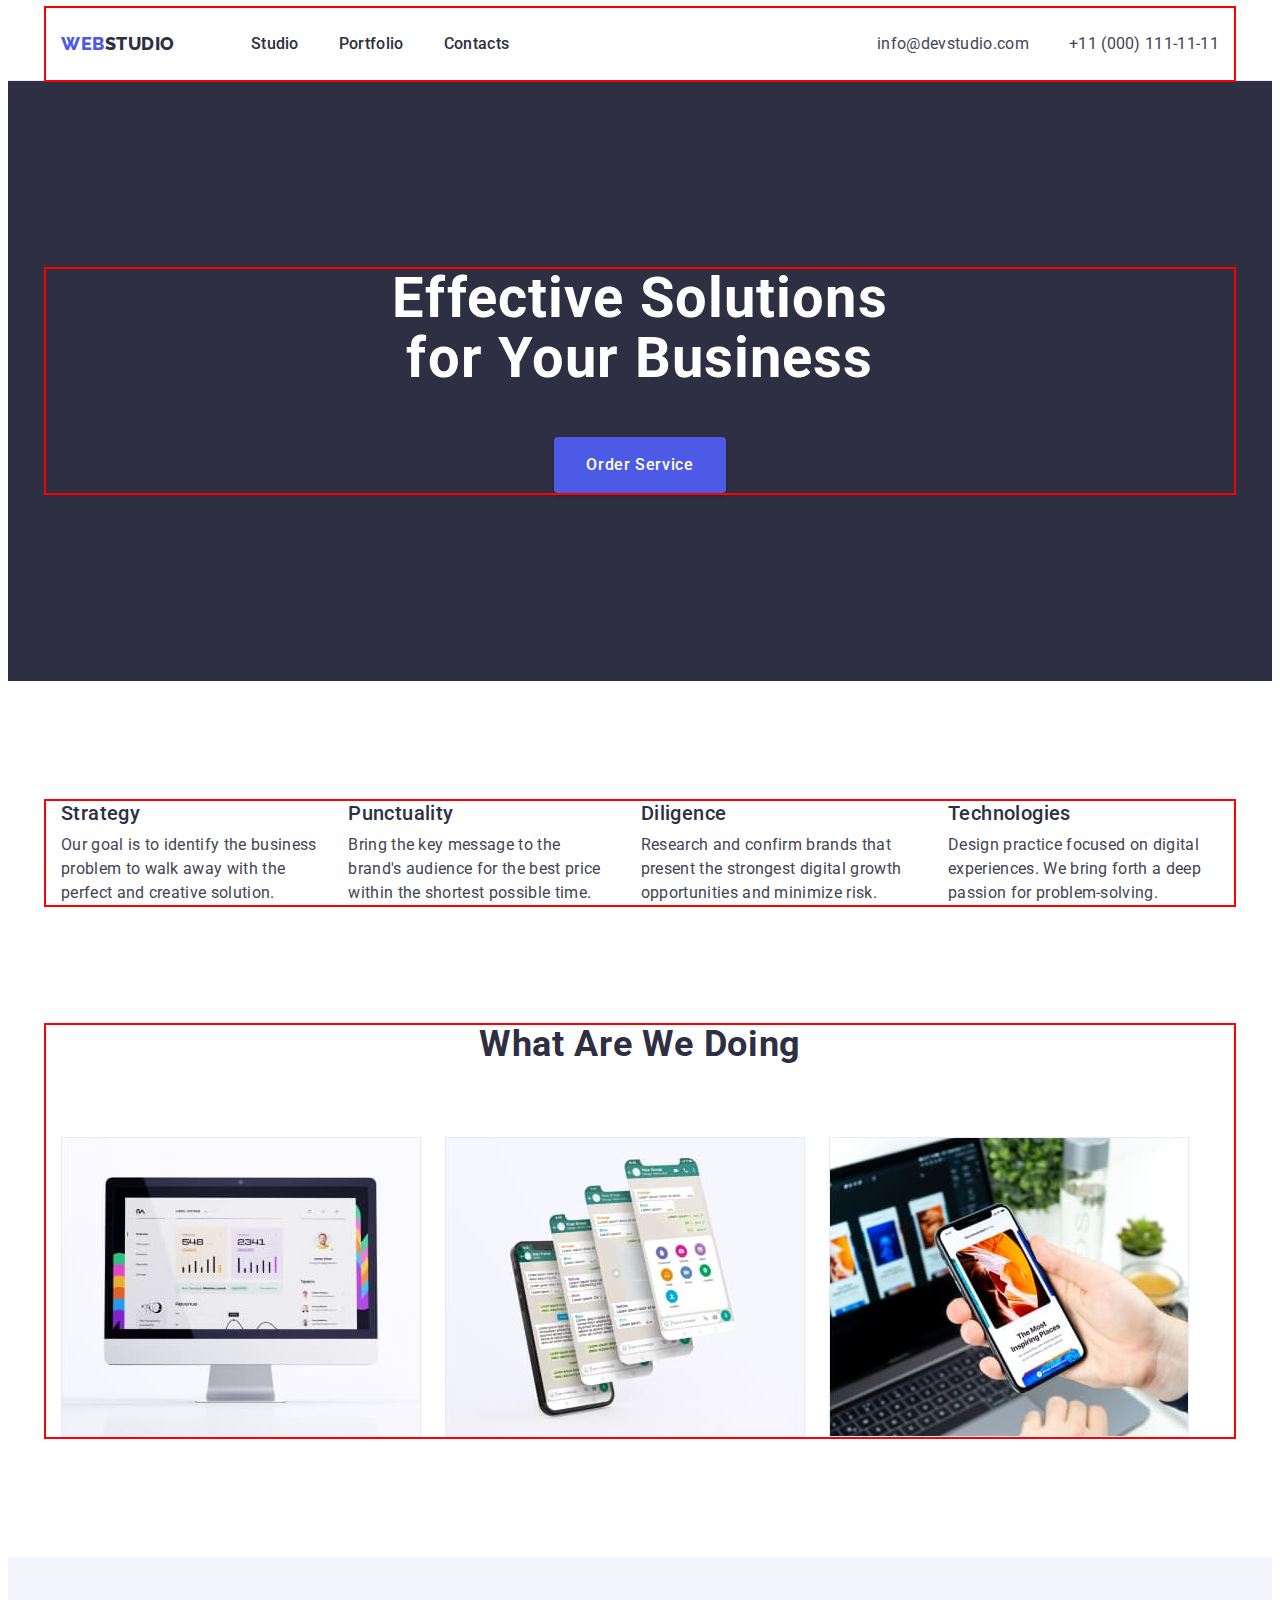
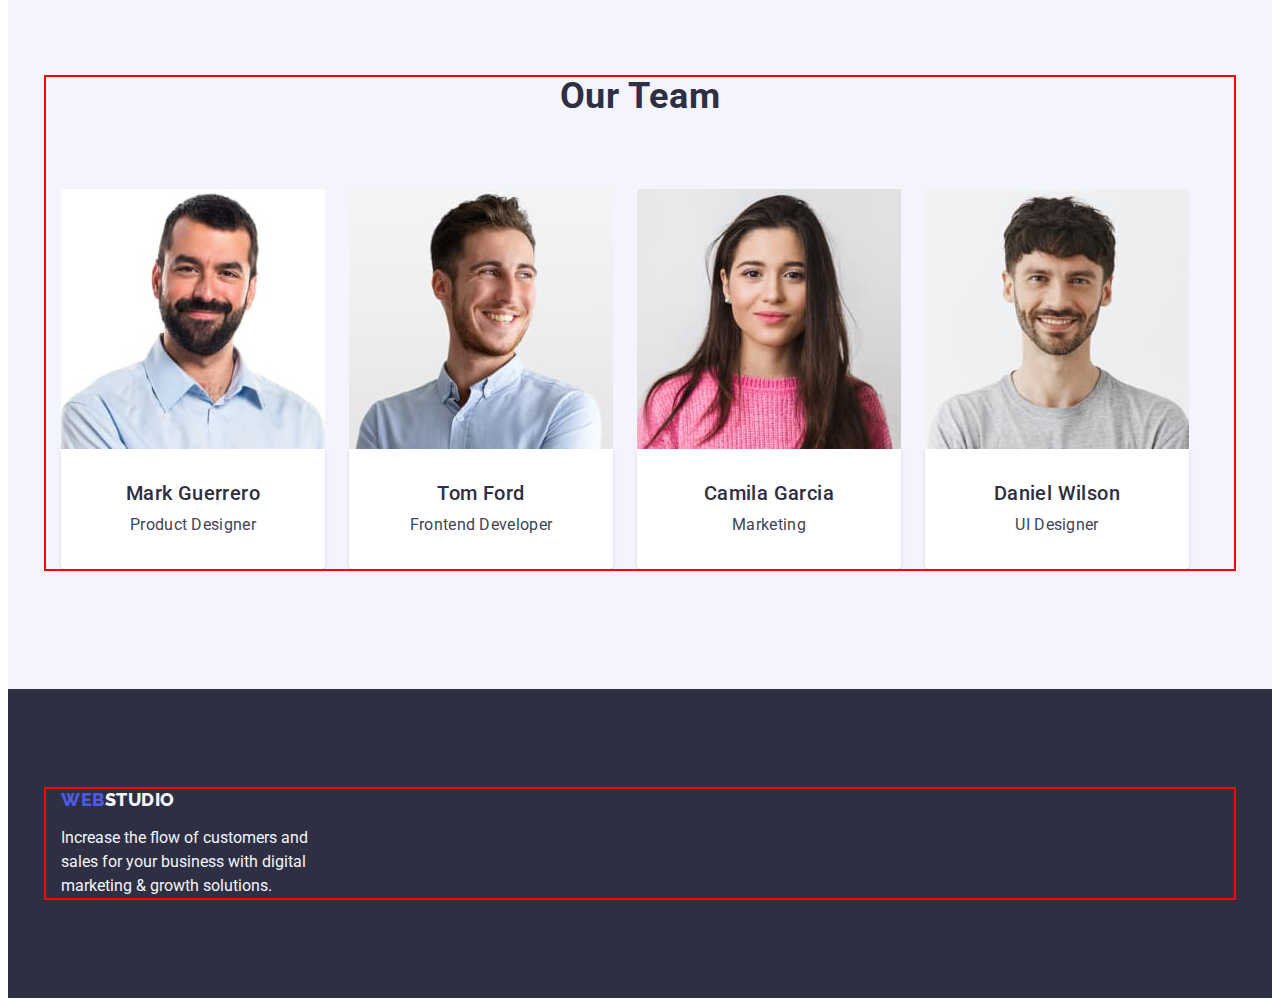
<file: index.html>
<!DOCTYPE html>
<html lang="en">
  <head>
    <meta charset="UTF-8" />
    <meta http-equiv="X-UA-Compatible" content="IE=edge" />
    <meta name="viewport" content="width=device-width, initial-scale=1.0" />
    <link rel="preconnect" href="https://fonts.googleapis.com" />
    <link rel="preconnect" href="https://fonts.gstatic.com" crossorigin />
    <link
      href="https://fonts.googleapis.com/css2?family=Raleway:wght@800&family=Roboto:wght@400;500;700;900&display=swap"
      rel="stylesheet"
    />
    <link
      rel="stylesheet"
      href="https://cdnjs.cloudflare.com/ajax/libs/modern-normalize/1.1.0/modern-normalize.min.css"
      integrity="sha512-wpPYUAdjBVSE4KJnH1VR1HeZfpl1ub8YT/NKx4PuQ5NmX2tKuGu6U/JRp5y+Y8XG2tV+wKQpNHVUX03MfMFn9Q=="
      crossorigin="anonymous"
      referrerpolicy="no-referrer"
    />
    <link rel="stylesheet" href="./css/styles.css" />
    <title>Document</title>
  </head>
  <body>
    <header class="header">
      <div class="container header-flex">
        <nav class="nav">
          <a href="./index.html" class="logo link"
            >Web<span class="logo-header">Studio</span></a
          >
          <ul class="list-nav list">
            <li class="item">
              <a href="./index.html" class="list-link link">Studio</a>
            </li>
            <li class="item">
              <a href="./portfolio.html" class="list-link link">Portfolio</a>
            </li>
            <li class="item"><a href="" class="list-link link">Contacts</a></li>
          </ul>
        </nav>
        <address class="address">
          <ul class="address-list list">
            <li class="item">
              <a href="mailto:info@devstudio.com" class="email-telephone link"
                >info@devstudio.com</a
              >
            </li>
            <li class="item">
              <a href="tel:+110001111111" class="email-telephone link"
                >+11 (000) 111-11-11</a
              >
            </li>
          </ul>
        </address>
      </div>
    </header>
    <main>
      <section class="hero-section">
        <div class="container hero-flex">
          <h1 class="hero-title">Effective Solutions for Your Business</h1>
          <button type="button" class="button-pointer hero-button">
            Order Service
          </button>
        </div>
      </section>
      <section class="feature-section">
        <div class="container feature-flex">
          <h2 class="hidden">Solutions for Business</h2>
          <ul class="feature-list list">
            <li class="item">
              <h3 class="feature-title-three">Strategy</h3>
              <p class="feature-text">
                Our goal is to identify the business problem to walk away with
                the perfect and creative solution.
              </p>
            </li>
            <li class="item">
              <h3 class="feature-title-three">Punctuality</h3>
              <p class="feature-text">
                Bring the key message to the brand's audience for the best price
                within the shortest possible time.
              </p>
            </li>
            <li class="item">
              <h3 class="feature-title-three">Diligence</h3>
              <p class="feature-text">
                Research and confirm brands that present the strongest digital
                growth opportunities and minimize risk.
              </p>
            </li>
            <li class="item">
              <h3 class="feature-title-three">Technologies</h3>
              <p class="feature-text">
                Design practice focused on digital experiences. We bring forth a
                deep passion for problem-solving.
              </p>
            </li>
          </ul>
        </div>
      </section>
      <section class="wawd-section">
        <div class="container">
          <h2 class="wawd-title">What are we doing</h2>
          <ul class="wawd-list list">
            <li class="item">
              <img
                src="./images/what-are-we-doing/Wawd1.jpg"
                alt="Computer"
                width="360"
                height="300"
              />
            </li>
            <li class="item">
              <img
                src="./images/what-are-we-doing/Wawd2.jpg"
                alt="Telephone"
                width="360"
                height="300"
              />
            </li>
            <li class="item">
              <img
                src="./images/what-are-we-doing/Wawd3.jpg"
                alt="Telephone and Laptop"
                width="360"
                height="300"
              />
            </li>
          </ul>
        </div>
      </section>
      <section class="team-section">
        <div class="container">
          <h2 class="team-title">Our Team</h2>
          <ul class="list team-flex">
            <li class="team-list">
              <img
                src="./images/our-team/TeamPhoto1.jpg"
                alt="Mark Guerrero"
                width="264"
                height="260"
              />
              <div class="job-discribe">
                <h3 class="team-name">Mark Guerrero</h3>
                <p class="team-job">Product Designer</p>
              </div>
            </li>
            <li class="team-list">
              <img
                src="./images/our-team/TeamPhoto2.jpg"
                alt="Tom Ford"
                width="264"
                height="260"
              />
              <div class="job-discribe">
                <h3 class="team-name">Tom Ford</h3>
                <p class="team-job">Frontend Developer</p>
              </div>
            </li>
            <li class="team-list">
              <img
                src="./images/our-team/TeamPhoto3.jpg"
                alt="Camila Garcia"
                width="264"
                height="260"
              />
              <div class="job-discribe">
                <h3 class="team-name">Camila Garcia</h3>
                <p class="team-job">Marketing</p>
              </div>
            </li>
            <li class="team-list">
              <img
                src="./images/our-team/TeamPhoto4.jpg"
                alt="Daniel Wilson"
                width="264"
                height="260"
              />
              <div class="job-discribe">
                <h3 class="team-name">Daniel Wilson</h3>
                <p class="team-job">UI Designer</p>
              </div>
            </li>
          </ul>
        </div>
      </section>
    </main>
    <footer class="footer">
      <div class="container">
        <a href="./index.html" class="logo link logo-footer-margin"
          >Web<span class="logo-footer">Studio</span></a
        >
        <p class="footer-text">
          Increase the flow of customers and sales for your business with
          digital marketing & growth solutions.
        </p>
      </div>
    </footer>
  </body>
</html>
</file>
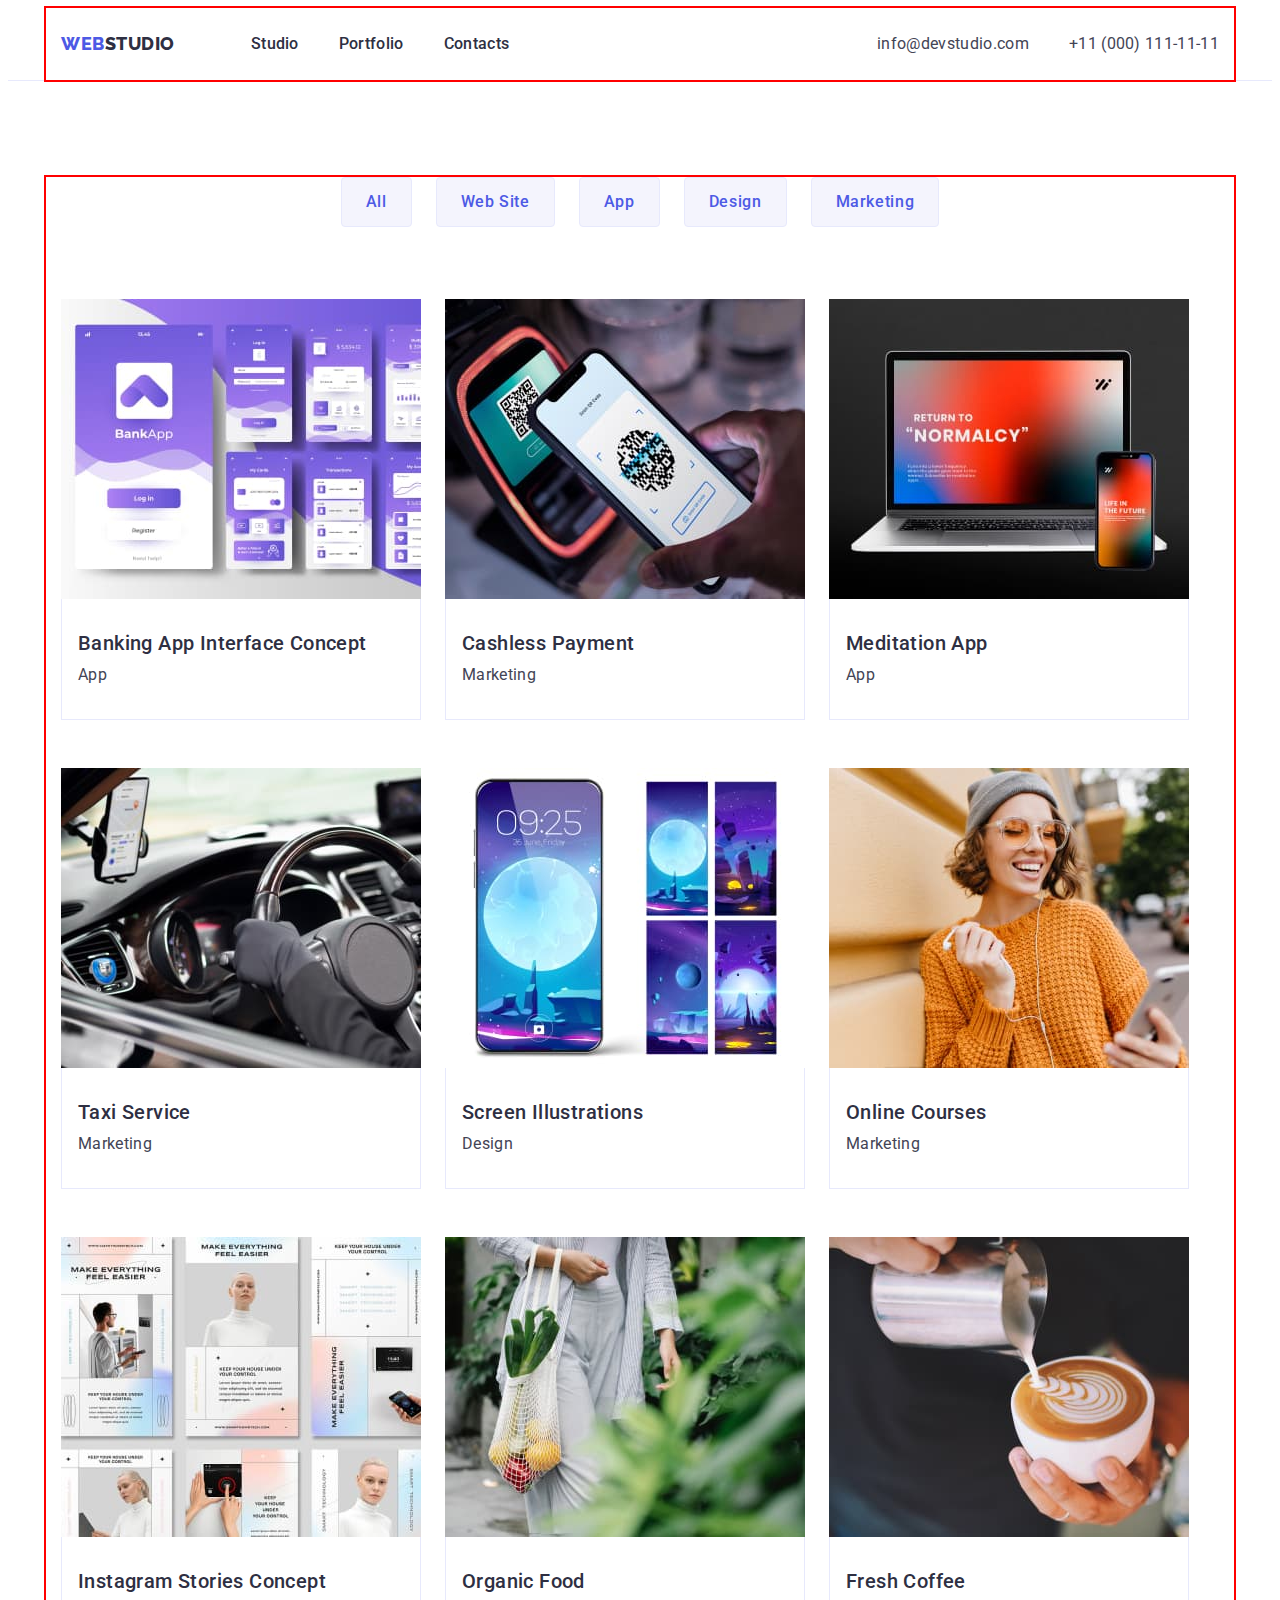
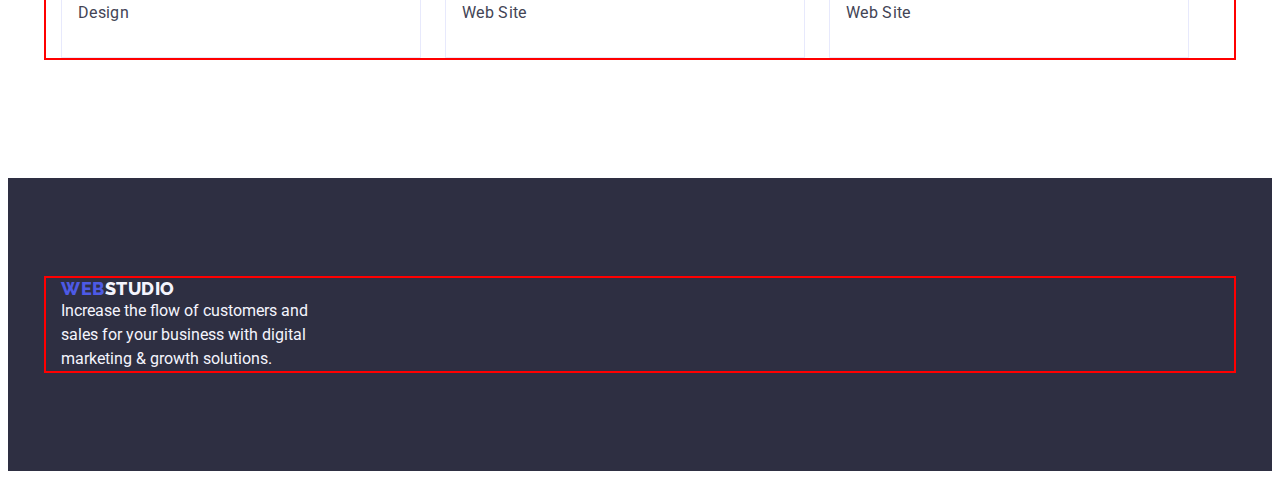
<file: portfolio.html>
<!DOCTYPE html>
<html lang="en">
  <head>
    <meta charset="UTF-8" />
    <meta http-equiv="X-UA-Compatible" content="IE=edge" />
    <meta name="viewport" content="width=device-width, initial-scale=1.0" />
    <link rel="preconnect" href="https://fonts.googleapis.com" />
    <link rel="preconnect" href="https://fonts.gstatic.com" crossorigin />
    <link
      href="https://fonts.googleapis.com/css2?family=Raleway:wght@800&family=Roboto:wght@400;500;700;900&display=swap"
      rel="stylesheet"
    />
    <link
      rel="stylesheet"
      href="https://cdnjs.cloudflare.com/ajax/libs/modern-normalize/1.1.0/modern-normalize.min.css"
      integrity="sha512-wpPYUAdjBVSE4KJnH1VR1HeZfpl1ub8YT/NKx4PuQ5NmX2tKuGu6U/JRp5y+Y8XG2tV+wKQpNHVUX03MfMFn9Q=="
      crossorigin="anonymous"
      referrerpolicy="no-referrer"
    />
    <link rel="stylesheet" href="./css/styles.css" />
    <title>Document</title>
  </head>
  <body>
    <header class="header">
      <div class="container header-flex">
        <nav class="nav">
          <a href="./index.html" class="logo link"
            >Web<span class="logo-header">Studio</span></a
          >
          <ul class="list-nav list">
            <li class="item">
              <a href="./index.html" class="list-link link">Studio</a>
            </li>
            <li class="item">
              <a href="./portfolio.html" class="list-link link">Portfolio</a>
            </li>
            <li class="item"><a href="" class="list-link link">Contacts</a></li>
          </ul>
        </nav>
        <address class="address">
          <ul class="address-list list">
            <li class="item">
              <a href="mailto:info@devstudio.com" class="email-telephone link"
                >info@devstudio.com</a
              >
            </li>
            <li class="item">
              <a href="tel:+110001111111" class="email-telephone link"
                >+11 (000) 111-11-11</a
              >
            </li>
          </ul>
        </address>
      </div>
    </header>
    <main>
      <section class="portfolio section">
        <div class="container">
          <h1 class="hidden">Portfolio</h1>
          <!-- Button filters -->
          <ul class="list portfolio-button-list">
            <li class="item">
              <button type="button" class="button-pointer button-filter">
                <span class="text-filter">All</span>
              </button>
            </li>
            <li class="item">
              <button type="button" class="button-pointer button-filter">
                <span class="text-filter">Web Site</span>
              </button>
            </li>
            <li class="item">
              <button type="button" class="button-pointer button-filter">
                <span class="text-filter">App</span>
              </button>
            </li>
            <li class="item">
              <button type="button" class="button-pointer button-filter">
                <span class="text-filter">Design</span>
              </button>
            </li>
            <li class="item">
              <button type="button" class="button-pointer button-filter">
                <span class="text-filter">Marketing</span>
              </button>
            </li>
          </ul>

          <!-- Portfolio pictures -->
          <ul class="list portfolio-flex">
            <li class="portfolio-photo">
              <a href="" class="portfolio-link-photo link">
                <img
                  src="./images/portfolio/PortfolioPhoto1.jpg"
                  alt="Banking App Interface Concept"
                  width="360"
                  height="300"
                />
                <div class="picture-discribe">
                  <h2 class="portfolio-title">Banking App Interface Concept</h2>
                  <p class="portfolio-text">App</p>
                </div>
              </a>
            </li>
            <li class="portfolio-photo">
              <a href="" class="portfolio-link-photo link">
                <img
                  src="./images/portfolio/PortfolioPhoto2.jpg"
                  alt="Telephone and QR code"
                  width="360"
                  height="300"
                />
                <div class="picture-discribe">
                  <h2 class="portfolio-title">Cashless Payment</h2>
                  <p class="portfolio-text">Marketing</p>
                </div>
              </a>
            </li>
            <li class="portfolio-photo">
              <a href="" class="portfolio-link-photo link">
                <img
                  src="./images/portfolio/PortfolioPhoto3.jpg"
                  alt="Laptop and Telephone"
                  width="360"
                  height="300"
                />
                <div class="picture-discribe">
                  <h2 class="portfolio-title">Meditation App</h2>
                  <p class="portfolio-text">App</p>
                </div>
              </a>
            </li>
            <li class="portfolio-photo">
              <a href="" class="portfolio-link-photo link">
                <img
                  src="./images/portfolio/PortfolioPhoto4.jpg"
                  alt="Taxi Driver"
                  width="360"
                  height="300"
                />
                <div class="picture-discribe">
                  <h2 class="portfolio-title">Taxi Service</h2>
                  <p class="portfolio-text">Marketing</p>
                </div>
              </a>
            </li>
            <li class="portfolio-photo">
              <a href="" class="portfolio-link-photo link">
                <img
                  src="./images/portfolio/PortfolioPhoto5.jpg"
                  alt="Telephone have dekstop in night"
                  width="360"
                  height="300"
                />
                <div class="picture-discribe">
                  <h2 class="portfolio-title">Screen Illustrations</h2>
                  <p class="portfolio-text">Design</p>
                </div>
              </a>
            </li>
            <li class="portfolio-photo">
              <a href="" class="portfolio-link-photo link">
                <img
                  src="./images/portfolio/PortfolioPhoto6.jpg"
                  alt="Girl and Telephone"
                  width="360"
                  height="300"
                />
                <div class="picture-discribe">
                  <h2 class="portfolio-title">Online Courses</h2>
                  <p class="portfolio-text">Marketing</p>
                </div>
              </a>
            </li>
            <li class="portfolio-photo">
              <a href="" class="portfolio-link-photo link">
                <img
                  src="./images/portfolio/PortfolioPhoto7.jpg"
                  alt="Instagram Stories"
                  width="360"
                  height="300"
                />
                <div class="picture-discribe">
                  <h2 class="portfolio-title">Instagram Stories Concept</h2>
                  <p class="portfolio-text">Design</p>
                </div>
              </a>
            </li>
            <li class="portfolio-photo">
              <a href="" class="portfolio-link-photo link">
                <img
                  src="./images/portfolio/PortfolioPhoto8.jpg"
                  alt="Girl and Food"
                  width="360"
                  height="300"
                />
                <div class="picture-discribe">
                  <h2 class="portfolio-title">Organic Food</h2>
                  <p class="portfolio-text">Web Site</p>
                </div>
              </a>
            </li>
            <li class="portfolio-photo">
              <a href="" class="portfolio-link-photo link">
                <img
                  src="./images/portfolio/PortfolioPhoto9.jpg"
                  alt="Man pours coffee"
                  width="360"
                  height="300"
                />
                <div class="picture-discribe">
                  <h2 class="portfolio-title">Fresh Coffee</h2>
                  <p class="portfolio-text">Web Site</p>
                </div>
              </a>
            </li>
          </ul>
        </div>
      </section>
    </main>
    <footer class="footer">
      <div class="container">
        <a href="./index.html" class="logo link"
          >Web<span class="logo-footer">Studio</span></a
        >
        <p class="footer-text">
          Increase the flow of customers and sales for your business with
          digital marketing & growth solutions.
        </p>
      </div>
    </footer>
  </body>
</html>
</file>
<file: css/styles.css>
:root {
  --focus-hover-color: #404bbf;
  --primary-background: #ffffff;
  --second-title-background: #2e2f42;
  --button-background-color: #4d5ae5;
}

body {
  font-family: "Roboto", sans-serif;
  background: var(--primary-background);
  color: #434455;
}

/* Utilities */

h1,
h2,
h3,
h4,
h5,
h6,
p,
ul {
  margin: 0;
  padding: 0;
}

img {
  display: block;
}

.container {
  width: 1158px;
  padding-left: 15px;
  padding-right: 15px;
  margin: 0 auto;

  outline: 2px solid red;
}

.list {
  list-style: none;
}

.link {
  text-decoration: none;
}

/* Button */

.button-pointer {
  cursor: pointer;
}

/* Design logo */

.logo {
  display: inline-block;
  margin-right: 76px;

  font-family: "Raleway", sans-serif;
  font-weight: 800;
  font-size: 18px;
  line-height: 1.17;
  color: #4d5ae5;
  letter-spacing: 0.03em;
  text-transform: uppercase;
}

.logo-header {
  font-family: "Raleway";
  color: var(--second-title-background);
}

.logo-footer {
  color: #f4f4fd;
}

.logo-footer-margin {
  margin-bottom: 16px;
}

/* Studio */

/* Hero */

.hero-section {
  padding-top: 188px;
  padding-bottom: 188px;
  margin-left: auto;
  margin-right: auto;

  background: var(--second-title-background);
}

.hero-title {
  max-width: 496px;
  margin-left: auto;
  margin-right: auto;
  margin-bottom: 48px;

  font-size: 56px;
  line-height: 1.07;
  color: #ffffff;
  text-align: center;
  letter-spacing: 0.02em;
}

.hero-button {
  display: block;
  min-width: 169px;
  height: 56px;
  padding: 16px 32px;
  margin-left: auto;
  margin-right: auto;

  font-family: "Roboto", sans-serif;
  font-weight: 500;
  font-size: 16px;
  line-height: 24px;
  letter-spacing: 0.04em;
  color: #ffffff;
  background: var(--button-background-color);
  box-shadow: 0px 4px 4px rgba(0, 0, 0, 0.15);
  border-radius: 4px;
  border: none;
}

.hero-button:hover,
.hero-button:focus {
  background: var(--focus-hover-color);
}

/* Feature */

.feature-section {
  padding-top: 120px;
  padding-bottom: 120px;
}

.feature-title-three {
  margin-bottom: 8px;

  font-weight: 500;
  font-size: 20px;
  line-height: 24px;
  letter-spacing: 0.02em;
  color: var(--second-title-background);
}

.feature-text {
  font-size: 16px;
  line-height: 24px;
  letter-spacing: 0.02em;
}

.feature-list {
  display: flex;
}

.feature-list > .item {
  width: calc((100%-72px) / 4);
}

.feature-list > .item:not(:last-child) {
  margin-right: 24px;
}

/* What are we doing */

.wawd-section {
  padding-bottom: 120px;
}

.wawd-title {
  margin-bottom: 72px;

  font-size: 36px;
  line-height: 1.11;
  text-align: center;
  color: var(--second-title-background);
  letter-spacing: 0.02em;
  text-transform: capitalize;
}

.wawd-list {
  display: flex;
}

.wawd-list > .item {
  width: calc((100%-48px) / 3);
}

.wawd-list > .item:not(:last-child) {
  margin-right: 24px;
}

/* Our Team */

.team-section {
  padding-top: 120px;
  padding-bottom: 120px;

  background-color: #f4f4fd;
}

.team-title {
  margin-bottom: 72px;

  font-size: 36px;
  line-height: 1.11;
  color: var(--second-title-background);
  text-align: center;
  letter-spacing: 0.02em;
  text-transform: capitalize;
}

.team-name {
  text-align: center;
  margin-bottom: 8px;

  font-weight: 500;
  font-size: 20px;
  line-height: 24px;
  letter-spacing: 0.02em;
  color: var(--second-title-background);
}

.team-job {
  text-align: center;

  font-size: 16px;
  line-height: 24px;
  letter-spacing: 0.02em;
}

.team-list {
  width: calc((100%-72px) / 4);

  background: #ffffff;
}

.team-list:not(:last-child) {
  margin-right: 24px;
}

.team-flex {
  display: flex;
}

.job-discribe {
  padding: 32px 16px;
  border-radius: 0px 0px 4px 4px;
  box-shadow: 0px 1px 6px rgba(46, 47, 66, 0.08),
    0px 1px 1px rgba(46, 47, 66, 0.16), 0px 2px 1px rgba(46, 47, 66, 0.08);
}

/* Footer */

.footer {
  padding-top: 100px;
  padding-bottom: 100px;
  background: var(--second-title-background);
}

.footer-text {
  max-width: 264px;
  font-size: 16px;
  line-height: 24px;
  color: #f4f4fd;
}

/* Header */

.nav {
  display: flex;
  align-items: center;
}

.header {
  display: flex;

  border-bottom: 1px solid #e7e9fc;
  background: var(--primary-background);
}

.header-flex {
  display: flex;
  align-items: center;
}

.list-link {
  display: inline-block;

  font-weight: 500;
  font-size: 16px;
  line-height: 1.5;
  color: var(--second-title-background);
  letter-spacing: 0.02em;
}

.list-link:hover,
.list-link:focus {
  color: var(--focus-hover-color);
}

.list-nav > .item:not(:last-child) {
  margin-right: 40px;
}

.list-nav > .item > .list-link {
  padding-top: 24px;
  padding-bottom: 24px;
}

.email-telephone {
  font-size: 16px;
  line-height: 24px;
  color: #434455;
  letter-spacing: 0.02em;
}

.email-telephone:hover,
.email-telephone:focus {
  color: var(--focus-hover-color);
}

.address {
  display: flex;
  margin-left: auto;
}

.address-list {
  display: flex;

  font-style: normal;
}

.address-list > .item:not(:last-child) {
  margin-right: 40px;
}

.list-nav {
  display: flex;
}

/* Portfolio */

/* Button Filtration */

.button-filter {
  padding: 12px 24px;

  font-family: "Roboto", sans-serif;
  font-weight: 500;
  font-size: 16px;
  line-height: 24px;
  letter-spacing: 0.04em;
  color: var(--button-background-color);
  background: #f4f4fd;
  border: 1px solid #e7e9fc;
  border-radius: 4px;
}

.button-filter:hover,
.button-filter:focus {
  color: #ffffff;
  background: var(--focus-hover-color);
  box-shadow: 0px 3px 1px rgba(0, 0, 0, 0.1), 0px 2px 1px rgba(0, 0, 0, 0.08),
    0px 2px 2px rgba(0, 0, 0, 0.12);
  border-radius: 4px;
  border: 1px solid transparent;
}

.text-filter {
  color: var(--button-background-color);
  font-size: 16px;
  line-height: 24px;
}

.text-filter:hover,
.text-filter:focus {
  color: #ffffff;
}

.portfolio-button-list {
  display: flex;
  margin-bottom: 72px;
}

.portfolio-button-list {
  justify-content: center;
}

.portfolio-button-list > .item:not(:last-child) {
  margin-right: 24px;
}

/* Portfolio pictures */

.portfolio {
  padding-top: 96px;
  padding-bottom: 120px;
}

.portfolio-flex {
  display: flex;
  flex-wrap: wrap;
}

.portfolio-photo:not(:nth-child(3n)) {
  margin-right: 24px;
}

.portfolio-photo:nth-child(-n + 6) {
  margin-bottom: 48px;
}

.portfolio-title {
  margin-bottom: 8px;

  font-weight: 500;
  font-size: 20px;
  line-height: 24px;
  letter-spacing: 0.02em;
  color: var(--second-title-background);
}

.portfolio-text {
  margin-top: 8px;

  font-size: 16px;
  line-height: 24px;
  letter-spacing: 0.02em;
  color: #434455;
}

.picture-discribe {
  padding: 32px 16px;

  border: 1px solid #e7e9fc;
  border-top: none;
}

.portfolio-link-photo {
  width: calc((100%-48px) / 3);
}

.hidden {
  display: none;
}
</file>
